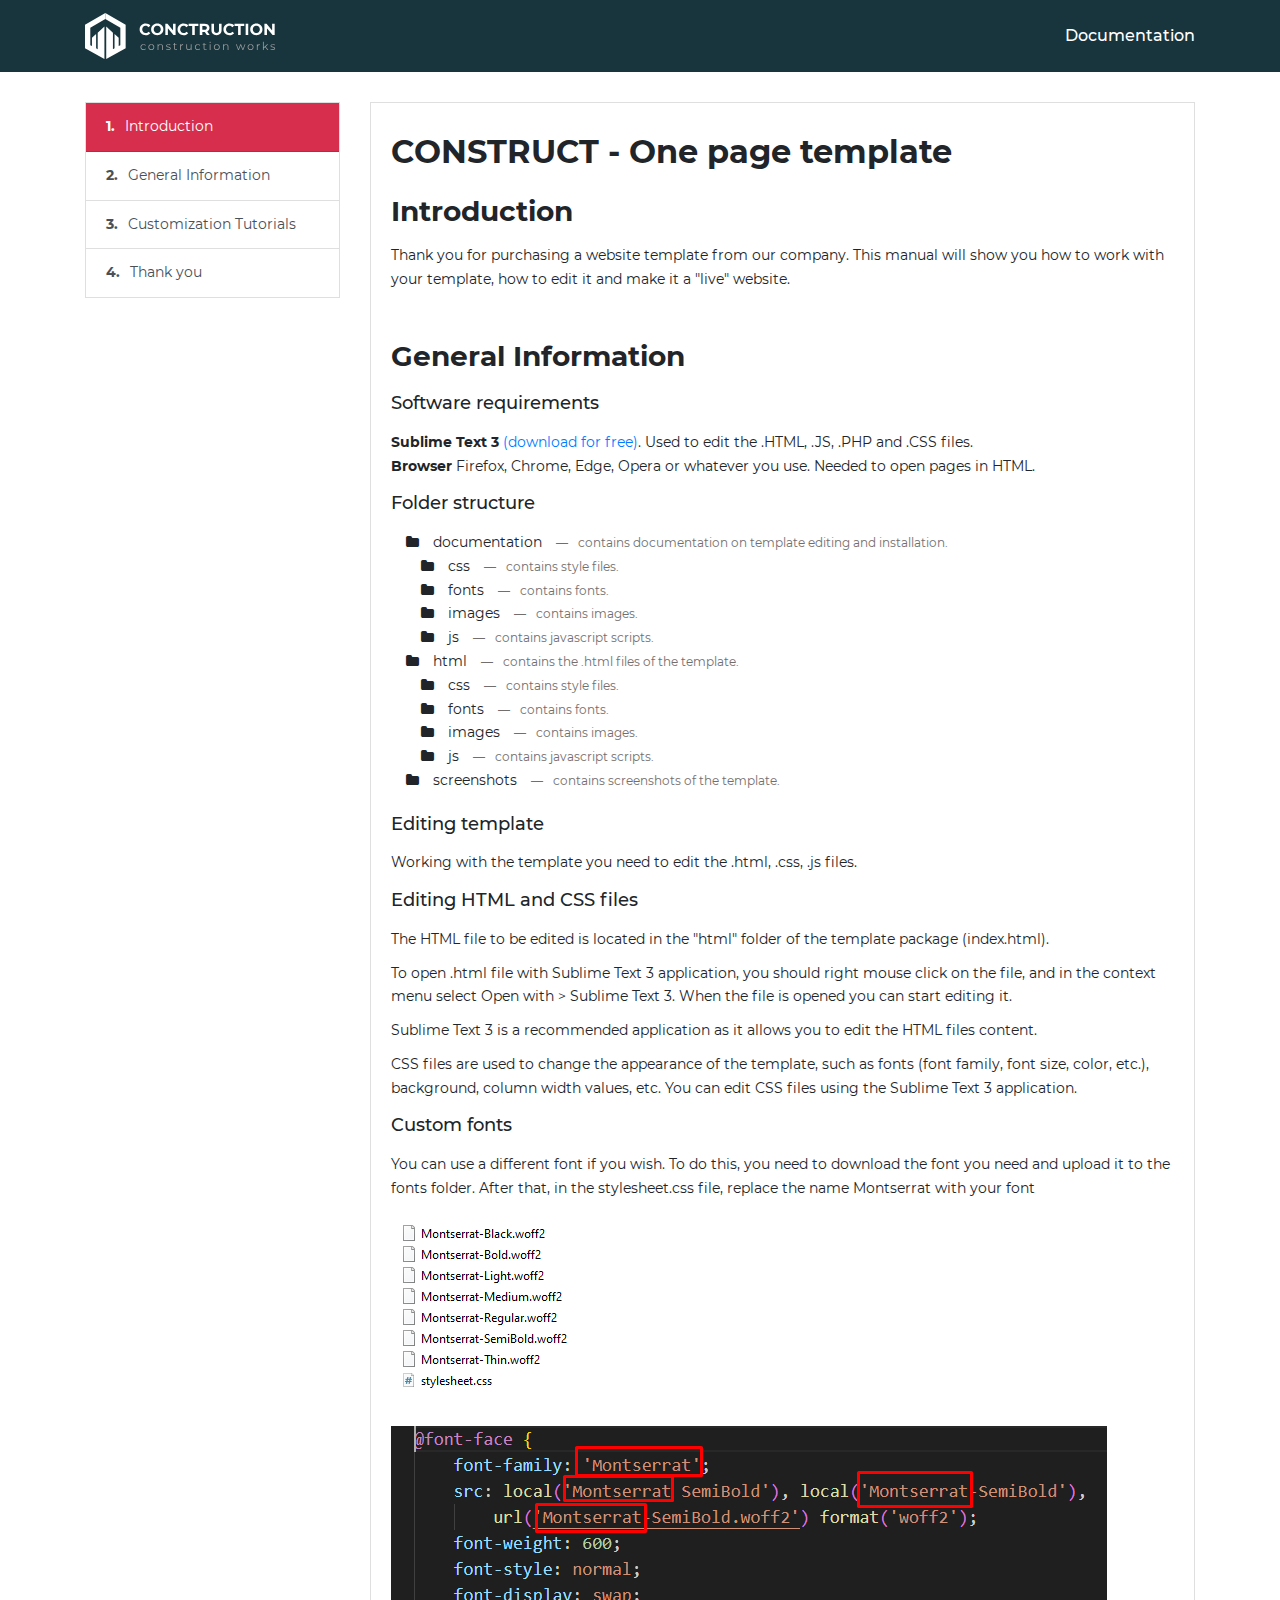
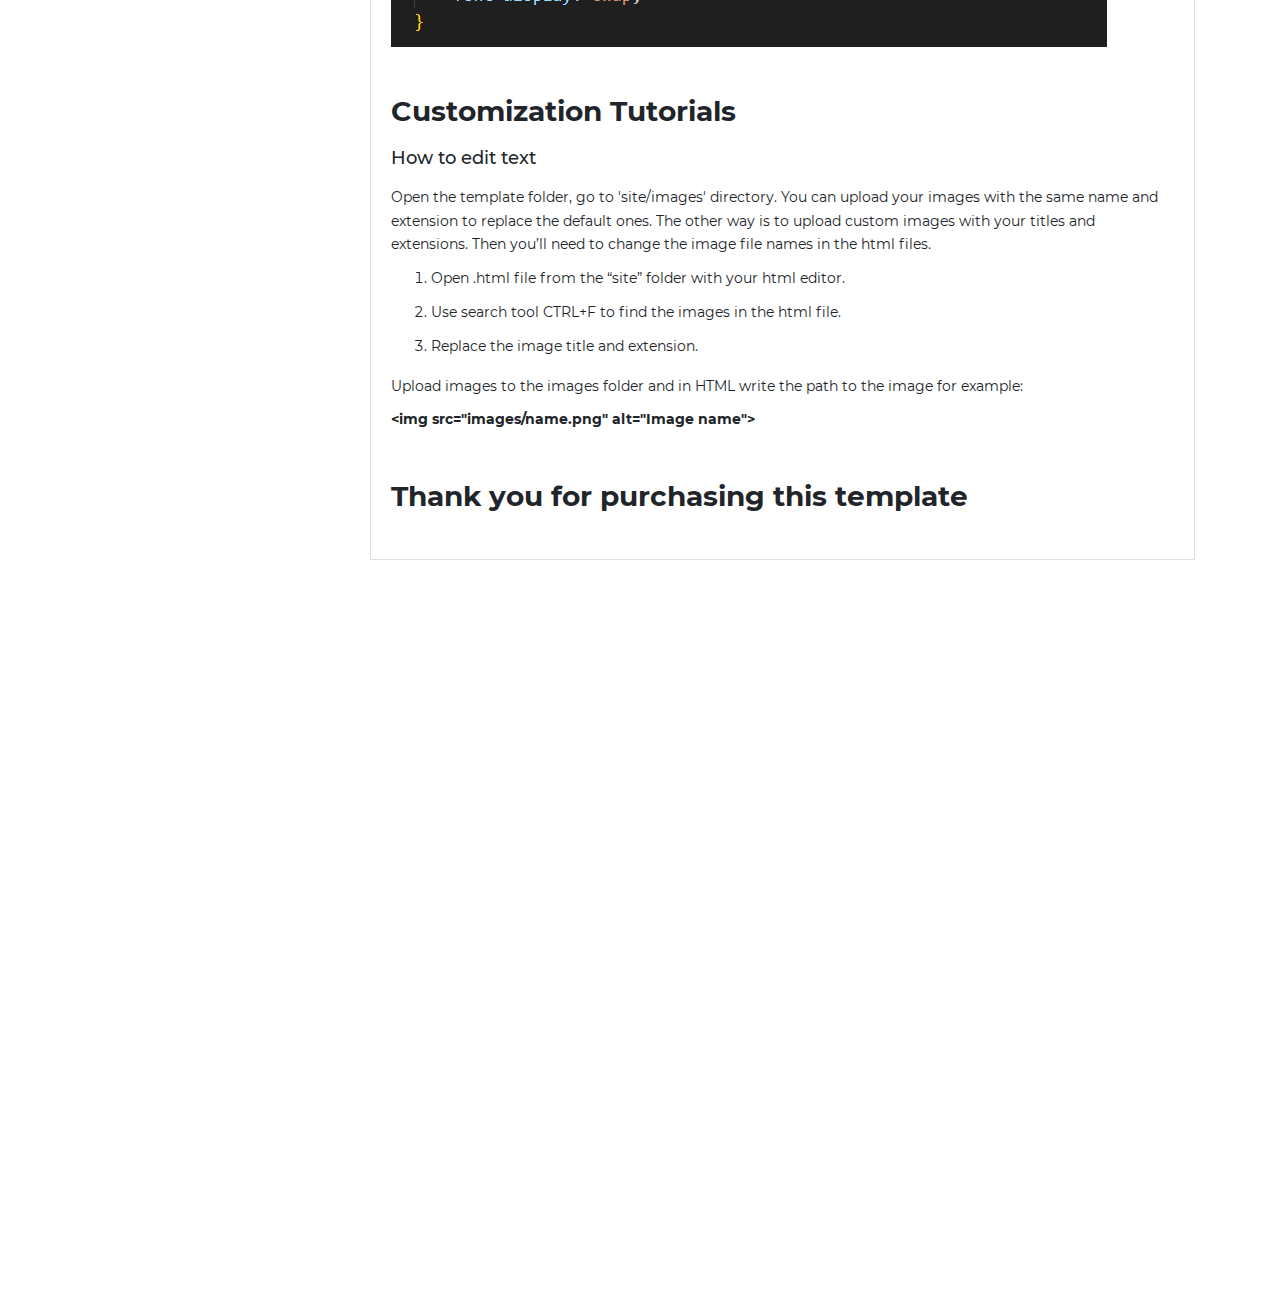
<file: documentation/index.html>
<!DOCTYPE html>
<html lang="en">
<head>
	<meta charset="UTF-8">
	<meta name="viewport" content="width=device-width, initial-scale=1.0">
	<title>Documentation</title>
	<link rel="stylesheet" href="fonts/stylesheet.css">
	<link rel="stylesheet" href="css/bootstrap.min.css">
	<link rel="stylesheet" href="css/font-awesome.min.css">
	<link rel="stylesheet" href="css/style.css">
</head>
<body>
	
	<main class="main">

		<nav class="navbar">
			<div class="container">
				<a class="navbar-brand" href="#">
					<img src="images/logo-footer.svg" alt="Logo">
				</a>
				<div class="navbar-title">Documentation</div>
			</div>
		</nav>

		<div class="container">
			<div class="row">

				<div class="col-lg-3">
					<ul class="list-group sidebar">
						<li><a href="#s-introduction" class="list-group-item list-group-item-action active" aria-current="true">Introduction</a></li>
						<li><a href="#s-general-information" class="list-group-item list-group-item-action">General Information</a></li>
						<li><a href="#s-customization-tutorials" class="list-group-item list-group-item-action">Customization Tutorials</a></li>
						<li><a href="#s-thank-you" class="list-group-item list-group-item-action">Thank you</a></li>
					</ul>
				</div>

				<div class="col-lg-9">
					<div class="list-group-body list-group-item">
						<h2 class="mb-4">CONSTRUCT - One page template</h2>
						
						<div id="s-introduction" class="body-block">
							<h3>Introduction</h3>
							<p class="mb-5">
								Thank you for purchasing a website template from our company. This manual will show you how to work with your template, how to edit it and make it a "live" website.
							</p>
						</div>
						
						<div id="s-general-information" class="body-block">
							<h3>General Information</h3>
							<div class="title-min">Software requirements</div>
							<p>
								<strong>Sublime Text 3</strong> <a href="https://www.sublimetext.com" target="_blank">(download for free)</a>. Used to edit the .HTML, .JS, .PHP and .CSS files. <br>
								<strong>Browser</strong> Firefox, Chrome, Edge, Opera or whatever you use. Needed to open pages in HTML.
							</p>
							<div class="title-min">Folder structure</div>
							<ul class="folders-list">
								<li>
									<i class="fa fa-folder" aria-hidden="true"></i>
									<span class="folders-name">documentation</span>
									<span class="folders-info">contains documentation on template editing and installation.</span>
									<ul>
										<li>
											<i class="fa fa-folder" aria-hidden="true"></i>
											<span class="folders-name">css</span>
											<span class="folders-info">contains style files.</span>
										</li>
										<li>
											<i class="fa fa-folder" aria-hidden="true"></i>
											<span class="folders-name">fonts</span>
											<span class="folders-info">contains fonts.</span>
										</li>
										<li>
											<i class="fa fa-folder" aria-hidden="true"></i>
											<span class="folders-name">images</span>
											<span class="folders-info">contains images.</span>
										</li>
										<li>
											<i class="fa fa-folder" aria-hidden="true"></i>
											<span class="folders-name">js</span>
											<span class="folders-info">contains javascript scripts.</span>
										</li>
									</ul>
								</li>
								<li>
									<i class="fa fa-folder" aria-hidden="true"></i>
									<span class="folders-name">html</span>
									<span class="folders-info">contains the .html files of the template.</span>
									<ul>
										<li>
											<i class="fa fa-folder" aria-hidden="true"></i>
											<span class="folders-name">css</span>
											<span class="folders-info">contains style files.</span>
										</li>
										<li>
											<i class="fa fa-folder" aria-hidden="true"></i>
											<span class="folders-name">fonts</span>
											<span class="folders-info">contains fonts.</span>
										</li>
										<li>
											<i class="fa fa-folder" aria-hidden="true"></i>
											<span class="folders-name">images</span>
											<span class="folders-info">contains images.</span>
										</li>
										<li>
											<i class="fa fa-folder" aria-hidden="true"></i>
											<span class="folders-name">js</span>
											<span class="folders-info">contains javascript scripts.</span>
										</li>
									</ul>
								</li>
								<li>
									<i class="fa fa-folder" aria-hidden="true"></i>
									<span class="folders-name">screenshots</span>
									<span class="folders-info">contains screenshots of the template.</span>
								</li>
							</ul>
	
							<div class="title-min">Editing template</div>
							<p>Working with the template you need to edit the .html, .css, .js files.</p>
							<div class="title-min">Editing HTML and CSS files</div>
							<p>The HTML file to be edited is located in the "html" folder of the template package (index.html).</p>
							<p>To open .html file with Sublime Text 3 application, you should right mouse click on the file, and in the context menu select Open with > Sublime Text 3. When the file is opened you can start editing it.</p>
							<p>Sublime Text 3 is a recommended application as it allows you to edit the HTML files content.</p>
							<p>CSS files are used to change the appearance of the template, such as fonts (font family, font size, color, etc.), background, column width values, etc. You can edit CSS files using the Sublime Text 3 application.</p>
	
							<div class="title-min">Custom fonts</div>
							<p>You can use a different font if you wish. To do this, you need to download the font you need and upload it to the fonts folder. After that, in the stylesheet.css file, replace the name Montserrat with your font</p>
							<p><img src="images/fonts-list.png" alt="Fonts list"></p>
							<p class="mb-5"><img src="images/fonts-stylesheet.png" alt="Fonts stylesheet.css"></p>
						</div>

						<div id="s-customization-tutorials" class="body-block">
							<h3>Customization Tutorials</h3>
							<div class="title-min">How to edit text</div>
							<p>
								Open the template folder, go to 'site/images' directory. You can upload your images with the same name and extension to replace the default ones.
	
								The other way is to upload custom images with your titles and extensions. Then you’ll need to change the image file names in the html files.
	
								<ol>
									<li>Open .html file from the “site” folder with your html editor.</li>
									<li>Use search tool CTRL+F to find the images in the html file.</li>
									<li>Replace the image title and extension.</li>
								</ol>
							</p>
	
							<p>
								Upload images to the images folder and in HTML write the path to the image for example:
								<div class="mb-5"><strong>&lt;img src="images/name.png" alt="Image name"&gt</strong></div>
							</p>
						</div>

						<div id="s-thank-you" class="body-block">
							<h3>Thank you for purchasing this template</h3>
						</div>
					</div>
				</div>

			</div>
		</div>

	</main>

	<script src="js/jquery-3.7.0.min.js"></script>
	<script src="js/bootstrap.bundle.min.js"></script>
	<script src="js/script.js"></script>
</body>
</html>
</file>
<file: documentation/fonts/stylesheet.css>
@font-face {
    font-family: 'Montserrat';
    src: local('Montserrat SemiBold'), local('Montserrat-SemiBold'),
        url('Montserrat-SemiBold.woff2') format('woff2');
    font-weight: 600;
    font-style: normal;
    font-display: swap;
}

@font-face {
    font-family: 'Montserrat';
    src: local('Montserrat Bold'), local('Montserrat-Bold'),
        url('Montserrat-Bold.woff2') format('woff2');
    font-weight: bold;
    font-style: normal;
    font-display: swap;
}

@font-face {
    font-family: 'Montserrat';
    src: local('Montserrat Medium'), local('Montserrat-Medium'),
        url('Montserrat-Medium.woff2') format('woff2');
    font-weight: 500;
    font-style: normal;
    font-display: swap;
}

@font-face {
    font-family: 'Montserrat';
    src: local('Montserrat Light'), local('Montserrat-Light'),
        url('Montserrat-Light.woff2') format('woff2');
    font-weight: 300;
    font-style: normal;
    font-display: swap;
}

@font-face {
    font-family: 'Montserrat';
    src: local('Montserrat Regular'), local('Montserrat-Regular'),
        url('Montserrat-Regular.woff2') format('woff2');
    font-weight: normal;
    font-style: normal;
    font-display: swap;
}

@font-face {
    font-family: 'Montserrat';
    src: local('Montserrat Black'), local('Montserrat-Black'),
        url('Montserrat-Black.woff2') format('woff2');
    font-weight: 900;
    font-style: normal;
    font-display: swap;
}

@font-face {
    font-family: 'Montserrat';
    src: local('Montserrat Thin'), local('Montserrat-Thin'),
        url('Montserrat-Thin.woff2') format('woff2');
    font-weight: 100;
    font-style: normal;
    font-display: swap;
}
</file>
<file: documentation/css/style.css>
* {
	box-sizing: border-box;
}

body {
	font-family: 'Montserrat';
	font-size: 14px;
	line-height: 1.7;
	min-width: 320px;
	position: relative;
	overflow-x: hidden;
	margin: 0;
	padding: 0;
}
.main {
	margin-bottom: 750px;
}

h1,h2,h3,h4,h5,h6 {
	margin-top: 0;
	margin-bottom: 15px;
	font-weight: 700;
}
p {
	margin-bottom: 10px;
}
.title-min {
	font-weight: 500;
	font-size: 18px;
	margin-bottom: 12px;
}

strong {
	font-weight: 700;
}

a {
	color: rgb(130, 52, 219) 25, 62);
	text-decoration: none;
}
ul {
	margin-top: 0;
}
ol li {
	margin-bottom: 10px;
}
img {
	max-width: 100%;
}

.navbar {
	margin-bottom: 30px;
	background-color: #18353E;
	color: #fff;
}
.navbar-title {
	font-weight: 500;
	font-size: 16px;
}
.sidebar {
	border-radius: 0;
	border: 1px solid rgba(0,0,0,.125);
	list-style-type: none;
	counter-reset: list 0;
	position: sticky;
	top: 10px;
}
.sidebar li:nth-last-child(n+2) a {
	border-bottom: 1px solid rgba(0,0,0,.125);
}
.sidebar a::before {
	counter-increment: list;
	content: counter(list) ". ";
	display: inline-block;
	margin-right: 10px;
	font-weight: 700;
}
.list-group-item {
	border: none;
}
.list-group-item.active {
	background-color: #D62E4C;
	border-color: #D62E4C;
}
.list-group-body {
	padding: 30px 20px;
	border: 1px solid rgba(0,0,0,.125);
}
.folders-list {
	list-style-type: none;
	padding-left: 15px;
}
.folders-list ul {
	padding-left: 15px;
}
.folders-list li {
	list-style-type: none;
}
.folders-list li i {
	margin-right: 10px;
}
.folders-name {
	margin-right: 10px;
}
.folders-info {
	font-size: 12px;
	color: #726e6e;
}
.folders-info::before {
	content: '—';
	margin-right: 10px;
}


@media screen and (max-width: 992px) {
	.sidebar {
		margin-bottom: 20px;
	}
}
@media screen and (max-width: 480px) {
	.navbar .container {
		flex-direction: column;
	}
	.navbar-brand {
		order: 1;
	}
}
</file>
